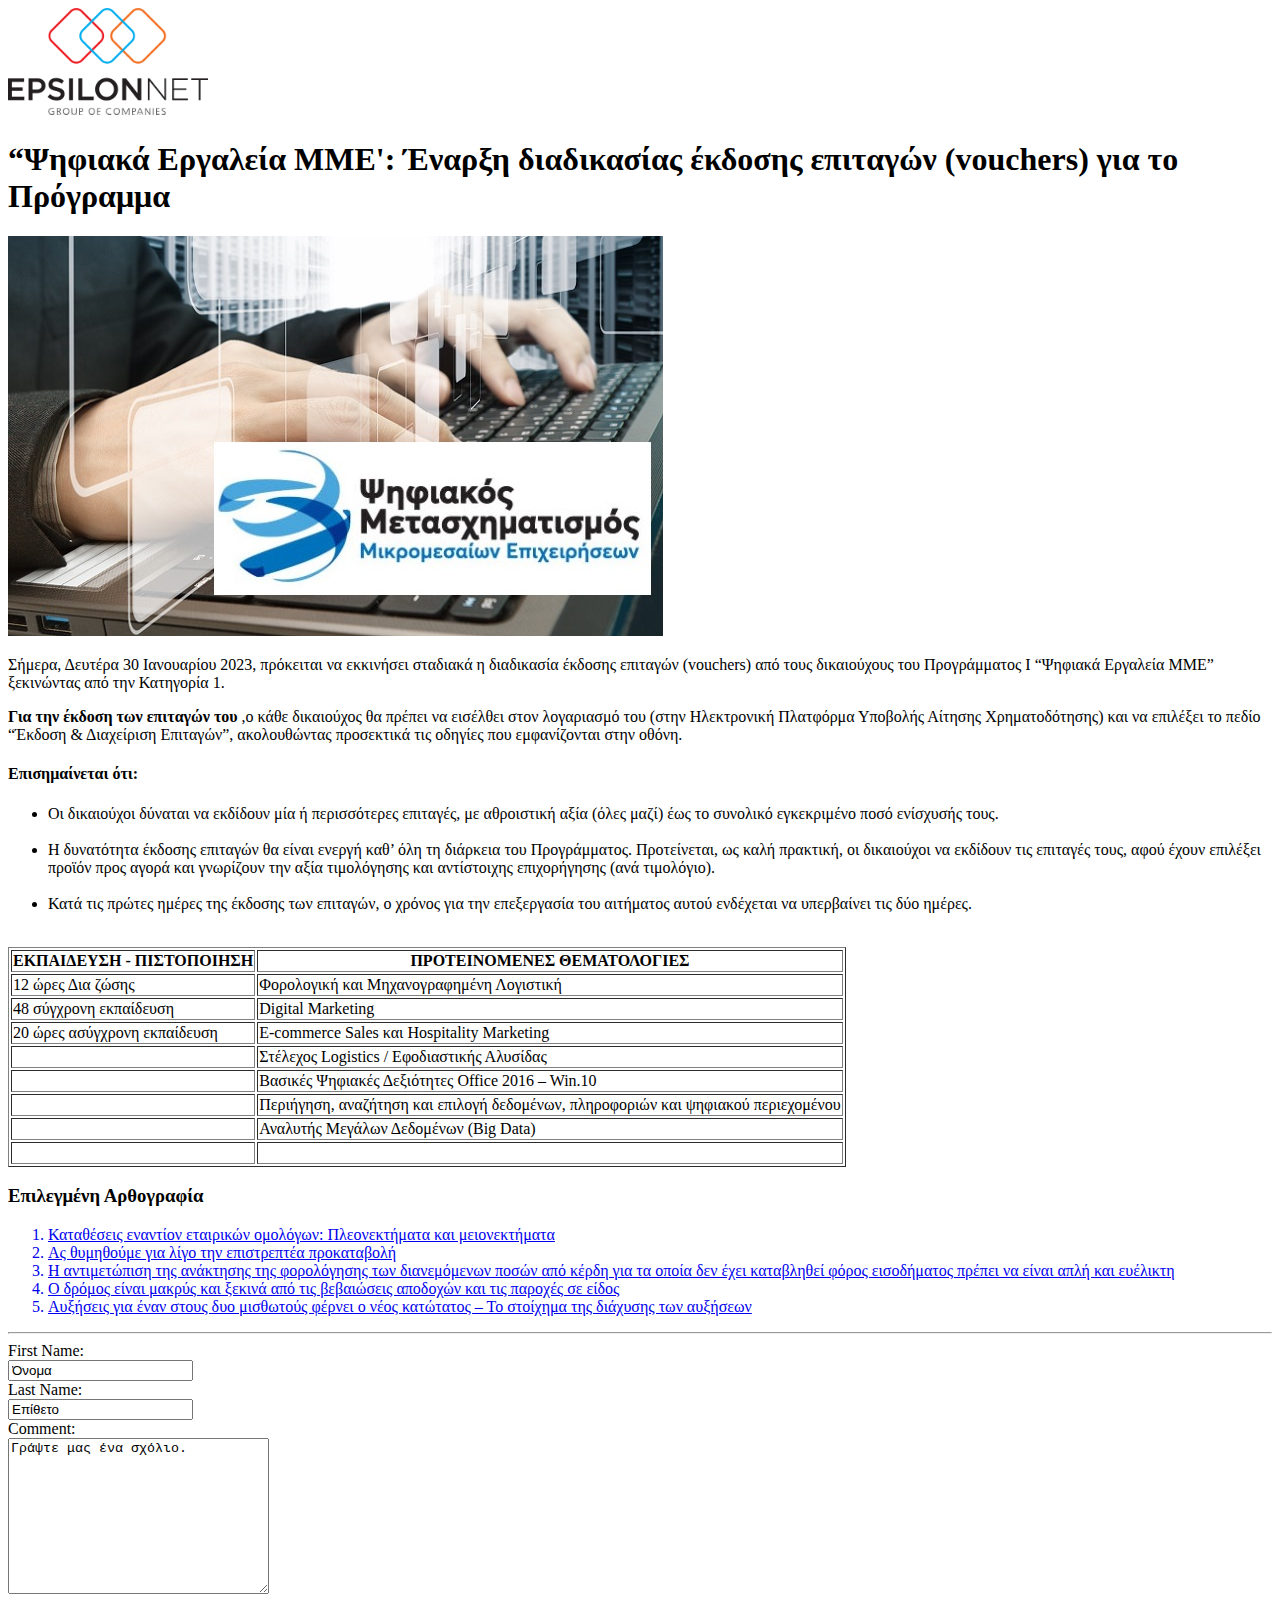
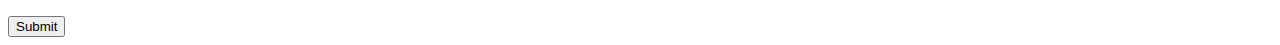
<file: Session-20/index.html>
<!DOCTYPE html>
<html lang="el">
<head>
    <title>Session-20</title>
    <meta charset="UTF-8">
    <meta name="viewport" content="width=device-width, initial-scale=1.0"> 
</head>

<body>
    <a href="https://www.epsilonnet.gr/" target="_blank"><img src="img/logo.png" alt="Logo" width="200px"></a>
    <h1>“Ψηφιακά Εργαλεία ΜΜΕ': Έναρξη διαδικασίας έκδοσης επιταγών (vouchers) για το Πρόγραμμα</h1>
    <img src="img/article-image.jpg" alt="Article Image">
    <p>Σήμερα, Δευτέρα 30 Ιανουαρίου 2023, πρόκειται να εκκινήσει σταδιακά η διαδικασία έκδοσης επιταγών (vouchers) από
        τους δικαιούχους του Προγράμματος Ι “Ψηφιακά Εργαλεία ΜΜΕ” ξεκινώντας από την Κατηγορία 1.
    </p>

    <p><strong>Για την έκδοση των επιταγών του</strong>
        ,ο κάθε δικαιούχος θα πρέπει να εισέλθει στον λογαριασμό του (στην Ηλεκτρονική Πλατφόρμα Υποβολής Αίτησης
        Χρηματοδότησης) και να επιλέξει το πεδίο “Έκδοση & Διαχείριση Επιταγών”, ακολουθώντας προσεκτικά τις οδηγίες που
        εμφανίζονται στην οθόνη.
    </p>


    <h4>Επισημαίνεται ότι:</h4>
    <ul>
        <li>Οι δικαιούχοι δύναται να εκδίδουν μία ή περισσότερες επιταγές, με αθροιστική αξία (όλες μαζί) έως το
            συνολικό εγκεκριμένο ποσό ενίσχυσής τους.</li><br />
        <li>Η δυνατότητα έκδοσης επιταγών θα είναι ενεργή καθ’ όλη τη διάρκεια του Προγράμματος. Προτείνεται, ως καλή
            πρακτική, οι δικαιούχοι να εκδίδουν τις επιταγές τους, αφού έχουν επιλέξει προϊόν προς αγορά και γνωρίζουν
            την αξία τιμολόγησης και αντίστοιχης επιχορήγησης (ανά τιμολόγιο).</li><br />
        <li>Κατά τις πρώτες ημέρες της έκδοσης των επιταγών, ο χρόνος για την επεξεργασία του αιτήματος αυτού ενδέχεται
            να υπερβαίνει τις δύο ημέρες.</li><br />
    </ul>


    <table border="1px solid black">
        <tr>
            <th>ΕΚΠΑΙΔΕΥΣΗ - ΠΙΣΤΟΠΟΙΗΣΗ</th>
            <th>ΠΡΟΤΕΙΝΟΜΕΝΕΣ ΘΕΜΑΤΟΛΟΓΙΕΣ</th>
        </tr>
        <tr>
            <td>12 ώρες Δια ζώσης</td>
            <td>Φορολογική και Μηχανογραφημένη Λογιστική</td>
        </tr>
        <tr>
            <td>48 σύγχρονη εκπαίδευση</td>
            <td>Digital Marketing</td>
        </tr>
        <tr>
            <td>20 ώρες ασύγχρονη εκπαίδευση</td>
            <td>E-commerce Sales και Ηospitality Μarketing</td>
        </tr>
        <tr>
            <td></td>
            <td>Στέλεχος Logistics / Εφοδιαστικής Αλυσίδας</td>
        </tr>
        <tr>
            <td></td>
            <td>Βασικές Ψηφιακές Δεξιότητες Office 2016 – Win.10</td>
        </tr>
        <tr>
            <td></td>
            <td>Περιήγηση, αναζήτηση και επιλογή δεδομένων, πληροφοριών και ψηφιακού περιεχομένου</td>
        </tr>
        <tr>
            <td></td>
            <td>Αναλυτής Μεγάλων Δεδομένων (Big Data)</td>
        </tr>
        <tr>
            <td><br /></td>
            <td><br /></td>
        </tr>
    </table>

    <h3>Επιλεγμένη Αρθογραφία</h3>
    <ol>
        <a href="https://www.e-forologia.gr/cms/viewContents.aspx?id=228186">
            <li>Καταθέσεις εναντίον εταιρικών ομολόγων: Πλεονεκτήματα και μειονεκτήματα</li>
        </a>
        <a href="https://www.e-forologia.gr/cms/viewContents.aspx?id=228183">
            <li>Ας θυμηθούμε για λίγο την επιστρεπτέα προκαταβολή</li>
        </a>
        <a href="https://www.e-forologia.gr/cms/viewContents.aspx?id=227983">
            <li>Η αντιμετώπιση της ανάκτησης της φορολόγησης των διανεμόμενων ποσών από κέρδη για τα οποία δεν έχει
                καταβληθεί φόρος εισοδήματος πρέπει να είναι απλή και ευέλικτη</li>
        </a>
        <a href="https://www.e-forologia.gr/cms/viewContents.aspx?id=227958">
            <li>Ο δρόμος είναι μακρύς και ξεκινά από τις βεβαιώσεις αποδοχών και τις παροχές σε είδος</li>
        </a>
        <a href="https://www.e-forologia.gr/cms/viewContents.aspx?id=227930">
            <li>Αυξήσεις για έναν στους δυο μισθωτούς φέρνει ο νέος κατώτατος – Το στοίχημα της διάχυσης των αυξήσεων
            </li>
        </a>
    </ol>

<hr />
    <form>
        <label for="fname">First Name:</label><br>
        <input type="text" id="fname" name="fname" value="Όνομα"><br>
        <label for="lname">Last Name:</label><br>
        <input type="text" id="lname" name="lname" value="Επίθετο"><br>
        <label for="comment">Comment:</label><br>
        <textarea name="message" rows="10" cols="30">Γράψτε μας ένα σχόλιο.</textarea><br><br>
        <input type="submit" value="Submit">
      </form> 
    </form>

</body>
</html>
</file>
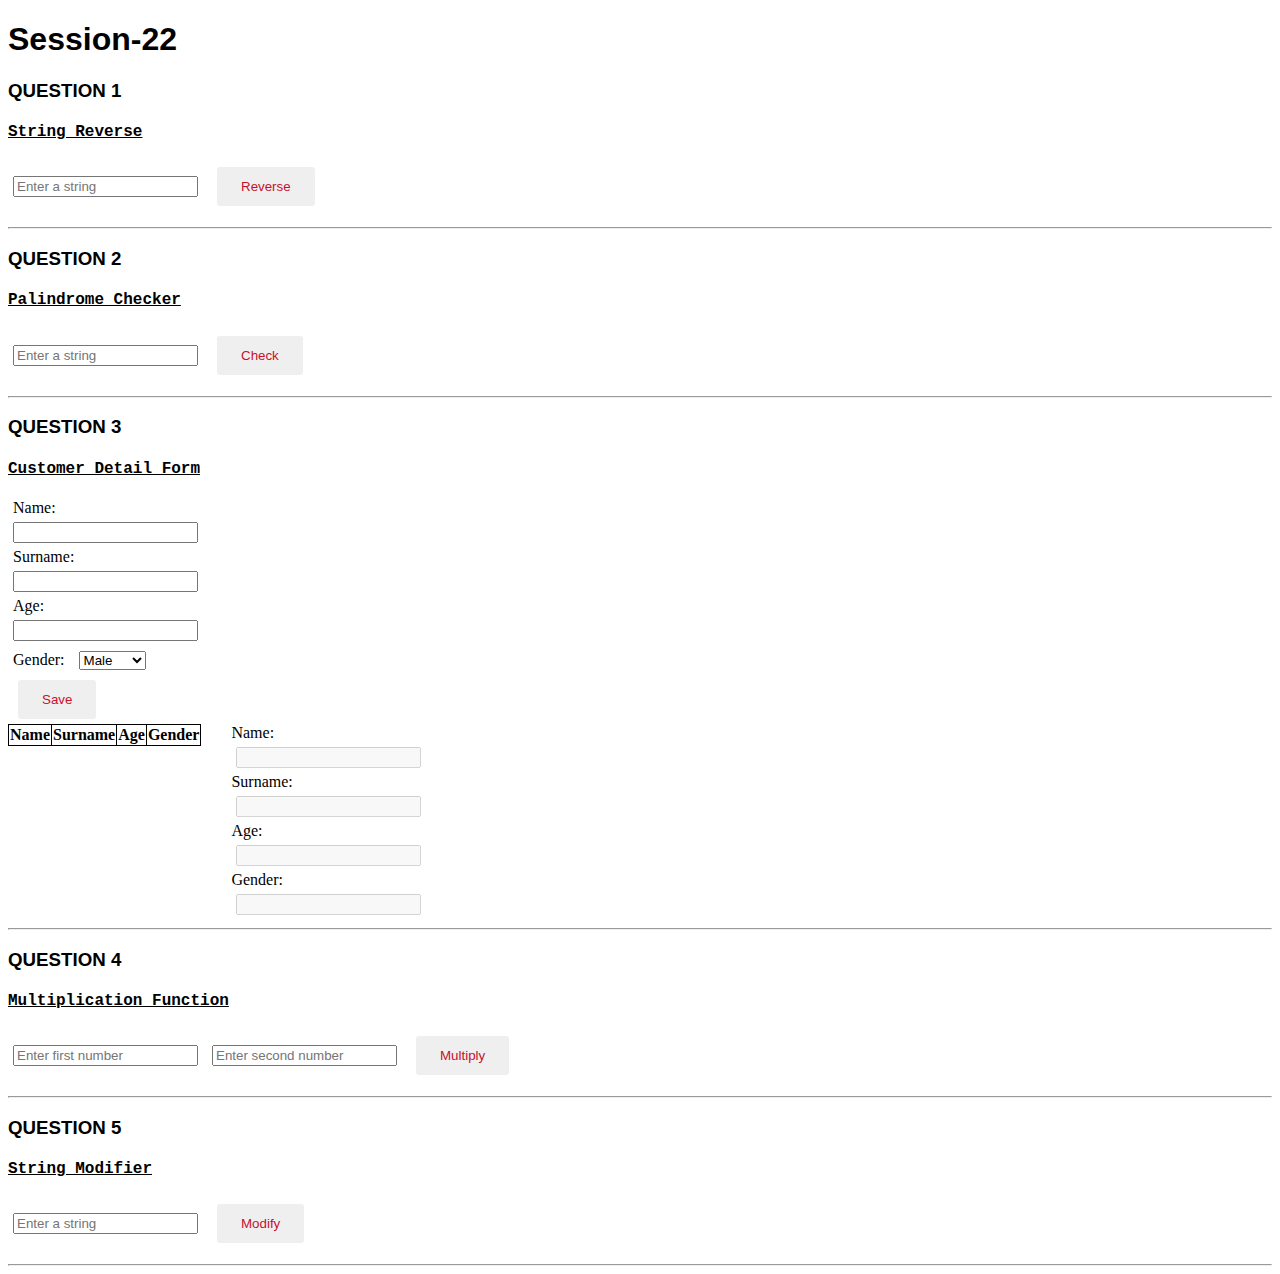
<file: Session-22/index.html>
<!DOCTYPE html>
<html>

<head>
    <meta charset="UTF-8">
    <meta name="author" content="Christos Kontorias">
    <title>Session-22</title>
    <link rel="stylesheet" href="style.css">
</head>

<body>
    <h1>Session-22</h1>

    <!-- Question 1-->
    <h3>Question 1</h3>
    <h4>String Reverse</h4>

    <input type="text" id="inputQuestion1" placeholder="Enter a string">
    <button id="reverseButton">Reverse</button>
    <p id="outputQuestion1"></p>

    <hr>
    <!-- Question 2-->
    <h3>Question 2</h3>
    <h4>Palindrome Checker</h4>

    <input type="text" id="inputQuestion2" placeholder="Enter a string">
    <button id="checkButton">Check</button>
    <p id="outputQuestion2"></p>

    <hr>
    <!-- Question 3-->
    <h3>Question 3</h3>
    <h4>Customer Detail Form</h4>

    <form>
        <label for="name">Name:</label><br />
        <input type="text" id="name" name="name"><br />
        <label for="surname">Surname:</label><br />
        <input type="text" id="surname" name="surname"><br />
        <label for="age">Age:</label><br />
        <input type="number" id="age" name="age"><br />
        <label for="gender">Gender:</label>
        <select id="gender" name="gender">
            <option value="male">Male</option>
            <option value="female">Female</option>
            <option value="other">Other</option>
        </select><br />
        <button type="button" onclick="saveCustomer()">Save</button>
    </form>

    <table id="customerTable">
        <thead>
            <tr>
                <th>Name</th>
                <th>Surname</th>
                <th>Age</th>
                <th>Gender</th>
            </tr>
        </thead>
        <tbody id="customerTableBody">
        </tbody>
    </table>

    <div id="customerDetails">
        <label for="displayName">Name:</label><br />
        <input type="text" id="displayName" disabled><br />
        <label for="displaySurname">Surname:</label><br />
        <input type="text" id="displaySurname" disabled><br />
        <label for="displayAge">Age:</label><br />
        <input type="number" id="displayAge" disabled><br />
        <label for="displayGender">Gender:</label><br />
        <input type="text" id="displayGender" disabled>
    </div>

    <hr>
    <!-- Question 4-->
    <h3>Question 4</h3>
    <h4>Multiplication Function</h4>

    <input type="text" id="numberA" placeholder="Enter first number">
    <input type="text" id="numberB" placeholder="Enter second number">
    <button id="multiply">Multiply</button>
    <p id="outputQuestion4"></p>

    <hr>
    <!-- Question 5-->
    <h3>Question 5</h3>
    <h4>String Modifier</h4>

    <input type="text" id="inputQuestion5" placeholder="Enter a string">
    <button id="modify">Modify</button>
    <p id="outputQuestion5"></p>

    <hr>

    <!--Js-->
    <script src="script.js"></script>
</body>

</html>
</file>
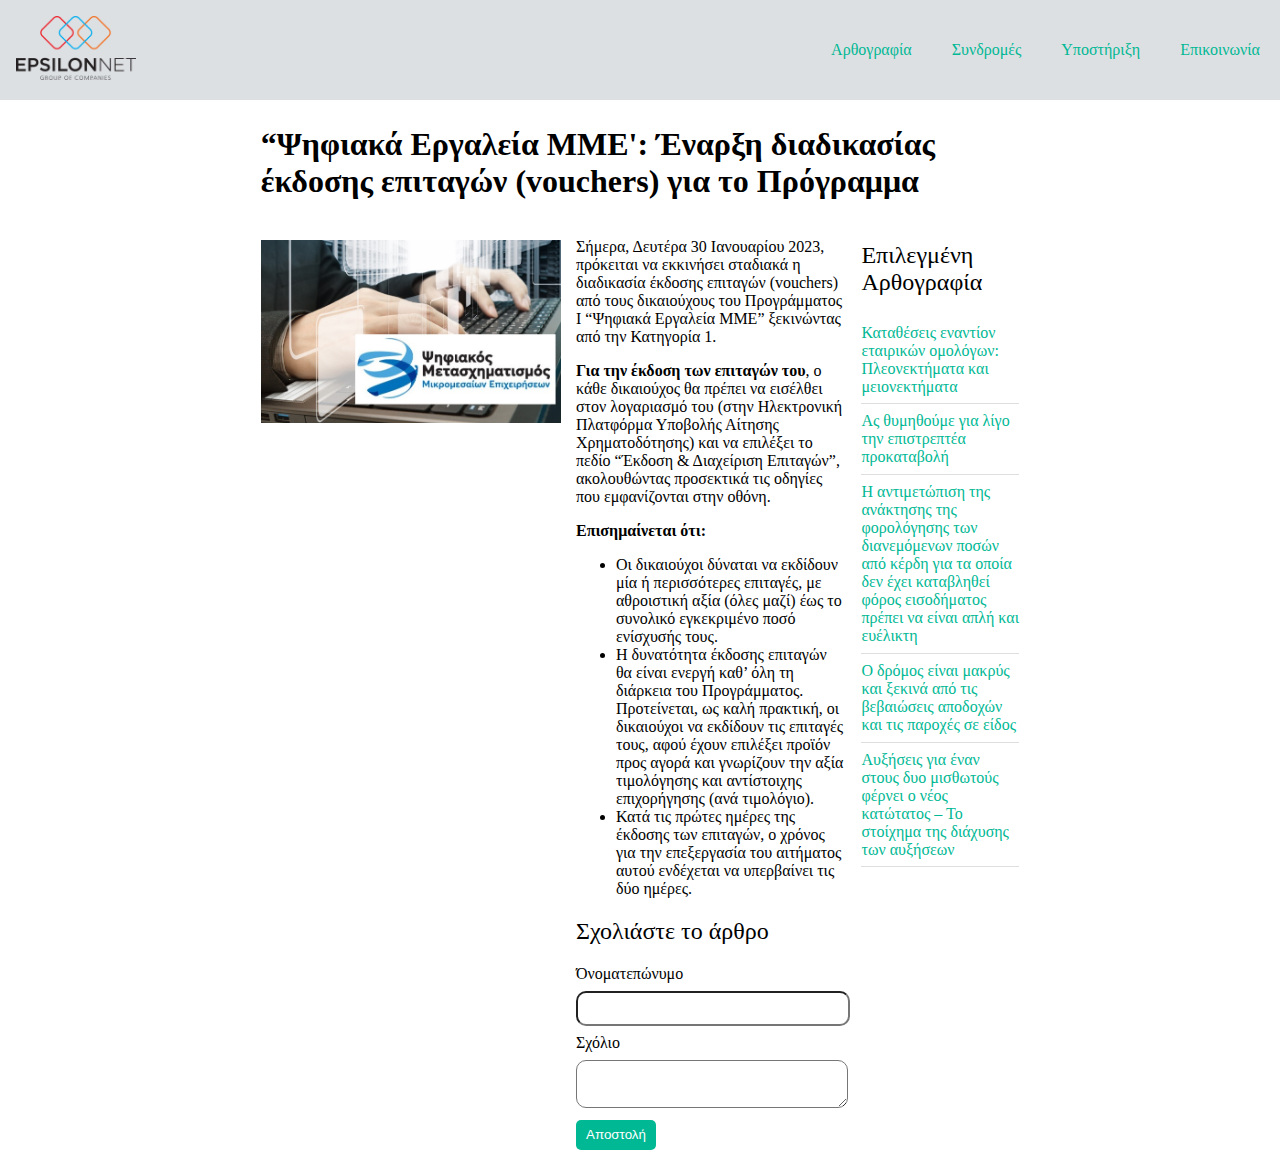
<file: Session-21/article.html>
<!DOCTYPE html>
<html>
 <head>
	  <title>Article</title>
	  <meta charset='UTF-8'/> 
	  <meta name="keywords" content="HTML, CSS, Coding School">
	  <meta name="description" content="Css Assignment Solution">
	  <meta name="author" content="Nikos Mavros">
	  <meta name="viewport" content="width=device-width, initial-scale=1.0">	
	  <link href="https://fonts.googleapis.com/css2?family=Open+Sans:ital,wght@0,300;0,400;0,600;0,800;1,300;1,400;1,600&display=swap" rel="stylesheet">		
	  <link rel="stylesheet" href="style.css">
	</head>
 
 <body>
	 
	 <header>
		<a href="http://www.epsilonnet.gr" title="Επισκεφτείτε το site της Epsilon Net">
			<img class="logo" src="img/logo.png" width="200" alt="Epsilon Net logo" />
		</a>

		<ul class="nav">
			<li><a href="">Αρθογραφία</a></li>
			<li><a href="">Συνδρομές</a></li>
			<li><a href="">Υποστήριξη</a></li>
			<li><a href="">Επικοινωνία</a></li>
		</ul>

	 </header>
	 
	 <div class="content">
		<h1>“Ψηφιακά Εργαλεία ΜΜΕ': Έναρξη διαδικασίας έκδοσης επιταγών (vouchers) για το Πρόγραμμα</h1>
		
		<div class="article">
		
			<div class="article-img">
				<img src="img/article-image.jpg" alt="article image" />
			</div>
		
			<div class="main">
				<p>Σήμερα, Δευτέρα 30 Ιανουαρίου 2023, πρόκειται να εκκινήσει σταδιακά η 
				διαδικασία έκδοσης επιταγών (vouchers) από τους δικαιούχους του 
				Προγράμματος Ι “Ψηφιακά Εργαλεία ΜΜΕ” ξεκινώντας από την Κατηγορία 1.</p>

				<p><strong>Για την έκδοση των επιταγών του</strong>, ο κάθε δικαιούχος θα πρέπει να 
				εισέλθει στον λογαριασμό του (στην Ηλεκτρονική Πλατφόρμα Υποβολής 
				Αίτησης Χρηματοδότησης) και να επιλέξει το πεδίο “Έκδοση & Διαχείριση 
				Επιταγών”, ακολουθώντας προσεκτικά τις οδηγίες που εμφανίζονται στην 
				οθόνη.</p>

				<p><strong>Επισημαίνεται ότι:</strong></p>
				<ul>
				<li>Οι δικαιούχοι δύναται να εκδίδουν μία ή περισσότερες επιταγές, με 
				αθροιστική αξία (όλες μαζί) έως το συνολικό εγκεκριμένο ποσό ενίσχυσής 
				τους.</li>
				<li>Η δυνατότητα έκδοσης επιταγών θα είναι ενεργή καθ’ όλη τη διάρκεια του 
				Προγράμματος. Προτείνεται, ως καλή πρακτική, οι δικαιούχοι να εκδίδουν 
				τις επιταγές τους, αφού έχουν επιλέξει προϊόν προς αγορά και γνωρίζουν 
				την αξία τιμολόγησης και αντίστοιχης επιχορήγησης (ανά τιμολόγιο).</li>
				<li>Κατά τις πρώτες ημέρες της έκδοσης των επιταγών, ο χρόνος για την 
				επεξεργασία του αιτήματος αυτού ενδέχεται να υπερβαίνει τις δύο ημέρες.</li>
				</ul>
	
				<h2>Σχολιάστε το άρθρο</h2>
				<form>
					<div class="form-item">
						<label for="name">Όνοματεπώνυμο</label>
						<input id="name" type="text" />
					</div>
					<div class="form-item">
						<label for="comment">Σχόλιο</label>
						<textarea id="comment" type="text"></textarea>
					</div>
					<button>Αποστολή</button>
				</form>

			</div>

			<div class="side">
				<h2>Επιλεγμένη Αρθογραφία</h2>
				<ol class="side-links">
					<li><a href="" title="Διαβάστε το άρθρο">Καταθέσεις εναντίον εταιρικών ομολόγων: Πλεονεκτήματα και μειονεκτήματα</a></li>
					<li><a href="" title="Διαβάστε το άρθρο">Ας θυμηθούμε για λίγο την επιστρεπτέα προκαταβολή</a></li>
					<li><a href="" title="Διαβάστε το άρθρο">Η αντιμετώπιση της ανάκτησης της φορολόγησης των διανεμόμενων ποσών από κέρδη για τα οποία δεν έχει καταβληθεί φόρος εισοδήματος πρέπει να είναι απλή και ευέλικτη</a></li>
					<li><a href="" title="Διαβάστε το άρθρο">Ο δρόμος είναι μακρύς και ξεκινά από τις βεβαιώσεις αποδοχών και τις παροχές σε είδος</a></li>
					<li><a href="" title="Διαβάστε το άρθρο">Αυξήσεις για έναν στους δυο μισθωτούς φέρνει ο νέος κατώτατος – Το στοίχημα της διάχυσης των αυξήσεων</a></li>
				</ol>
			</div>
			
		</div>
	</div>
 

</body>
</html>
</file>
<file: Session-22/style.css>
* {}

h1 {
    font-family: "Gill Sans Extrabold", sans-serif;
}

h3 {
    font-family: Verdana, Arial, Helvetica, sans-serif;
    text-transform: uppercase;    
}

h4 {
    font-family: "Lucida Console", "Courier New", monospace;
}

h4 {
    text-decoration: underline;
}

hr{
    clear: both;
}
button {
    color: #c8102e;
    border-radius: 3px;
    padding: 12px 24px;
    border: 0;
    margin: 5px 10px;
}

button:hover {
    transition: all .1s ease;
    box-shadow: 0 0 0 0 #fff, 0 0 0 3px #9f1d35;
}

form label, input, select{
    margin: 5px;
}

table, td, th {
    border: 1px solid;
  }

table{
    border-collapse: collapse;
    border-spacing: 0px;
}

#customerTable{
    float: left;
}

#customerDetails{
    display: inline-block;
    margin-left: 30px;
}
</file>
<file: Session-21/style.css>
header{
    background-color: #DDE0E3; 
    display: flex;
    justify-content: space-between;
    align-items: center;
    margin: -0.5rem;
}

.logo{
    width: 120px;
    padding: 1rem; 
}
.nav{
    list-style-type: none;
    display: flex;
}

.nav li{
    padding: 20px;
}

a{
     text-decoration: none; 
     color: #00b894;
}

.content{
    justify-content: center;
    padding: 1% 20%;
}

.article{
    display: flex; 
}

.article-img img{
    width: 300px;
    padding: 6% 0%;
}

.main{
    padding: 0% 2%;
}

.side-links{
    list-style-type: none;
}

.side-links li{
    border-bottom:1px solid #DEDEDE;
    padding: 5% 0%;
    
}

.side ol{
    padding: 0%;
}

h2{
    font-weight: normal;
}

.form-item input, textarea {
    width: 100%;
    border-radius: 10px;
    margin: 0.5rem 0;
    padding: 0.5rem 0;
    resize: vertical;
}

button{
    background-color: #00b894;
    color: #fff;
    border-radius: 5px;
    border: 0px;
    height: 30px;
    width: 80px;
}

@media (max-width: 800px){
    header{
        flex-direction: column;
    }
    .logo{
        flex-direction: column;
    }
    .nav{
        flex-wrap: wrap;
        justify-content: center;
    }

    .article{
        display: flex; 
        justify-content: space-between; 
        flex-wrap: wrap; 
    }
    .content{
        padding: 1% 5%;
    }
}
</file>
